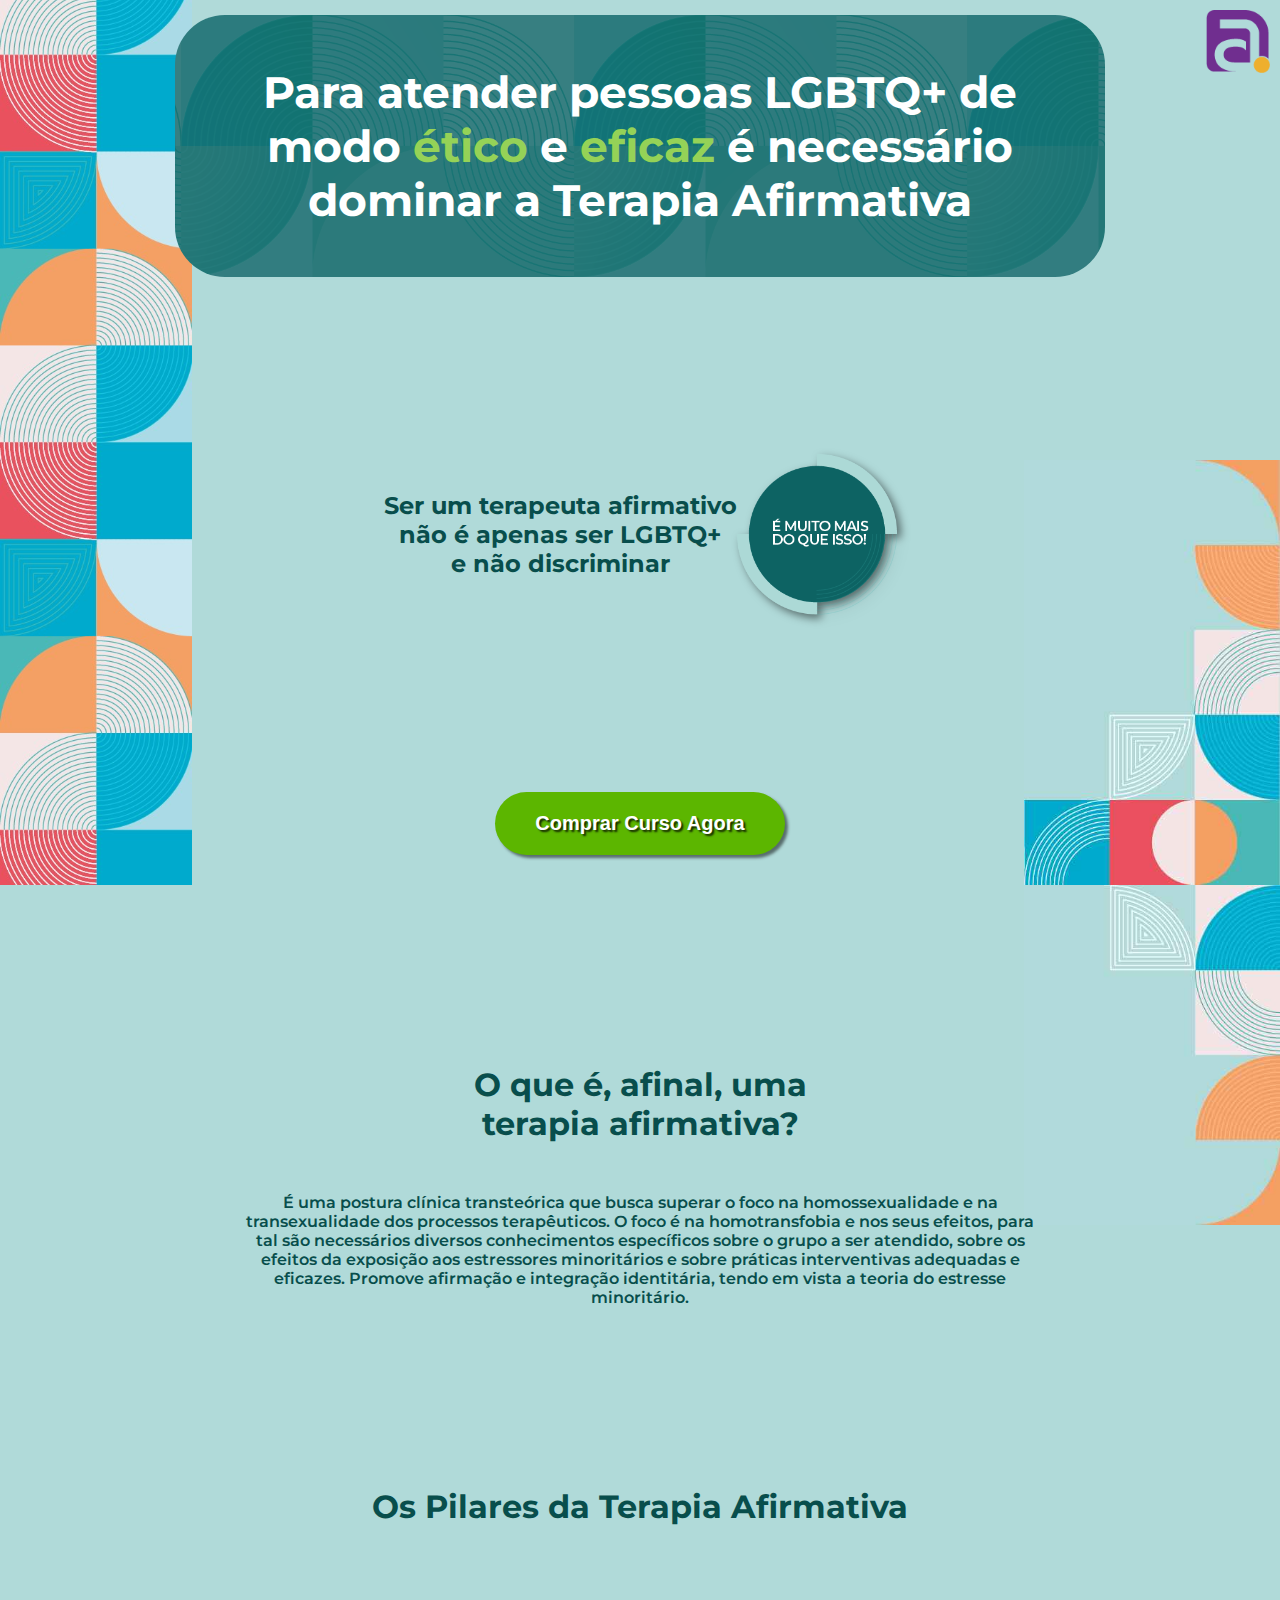
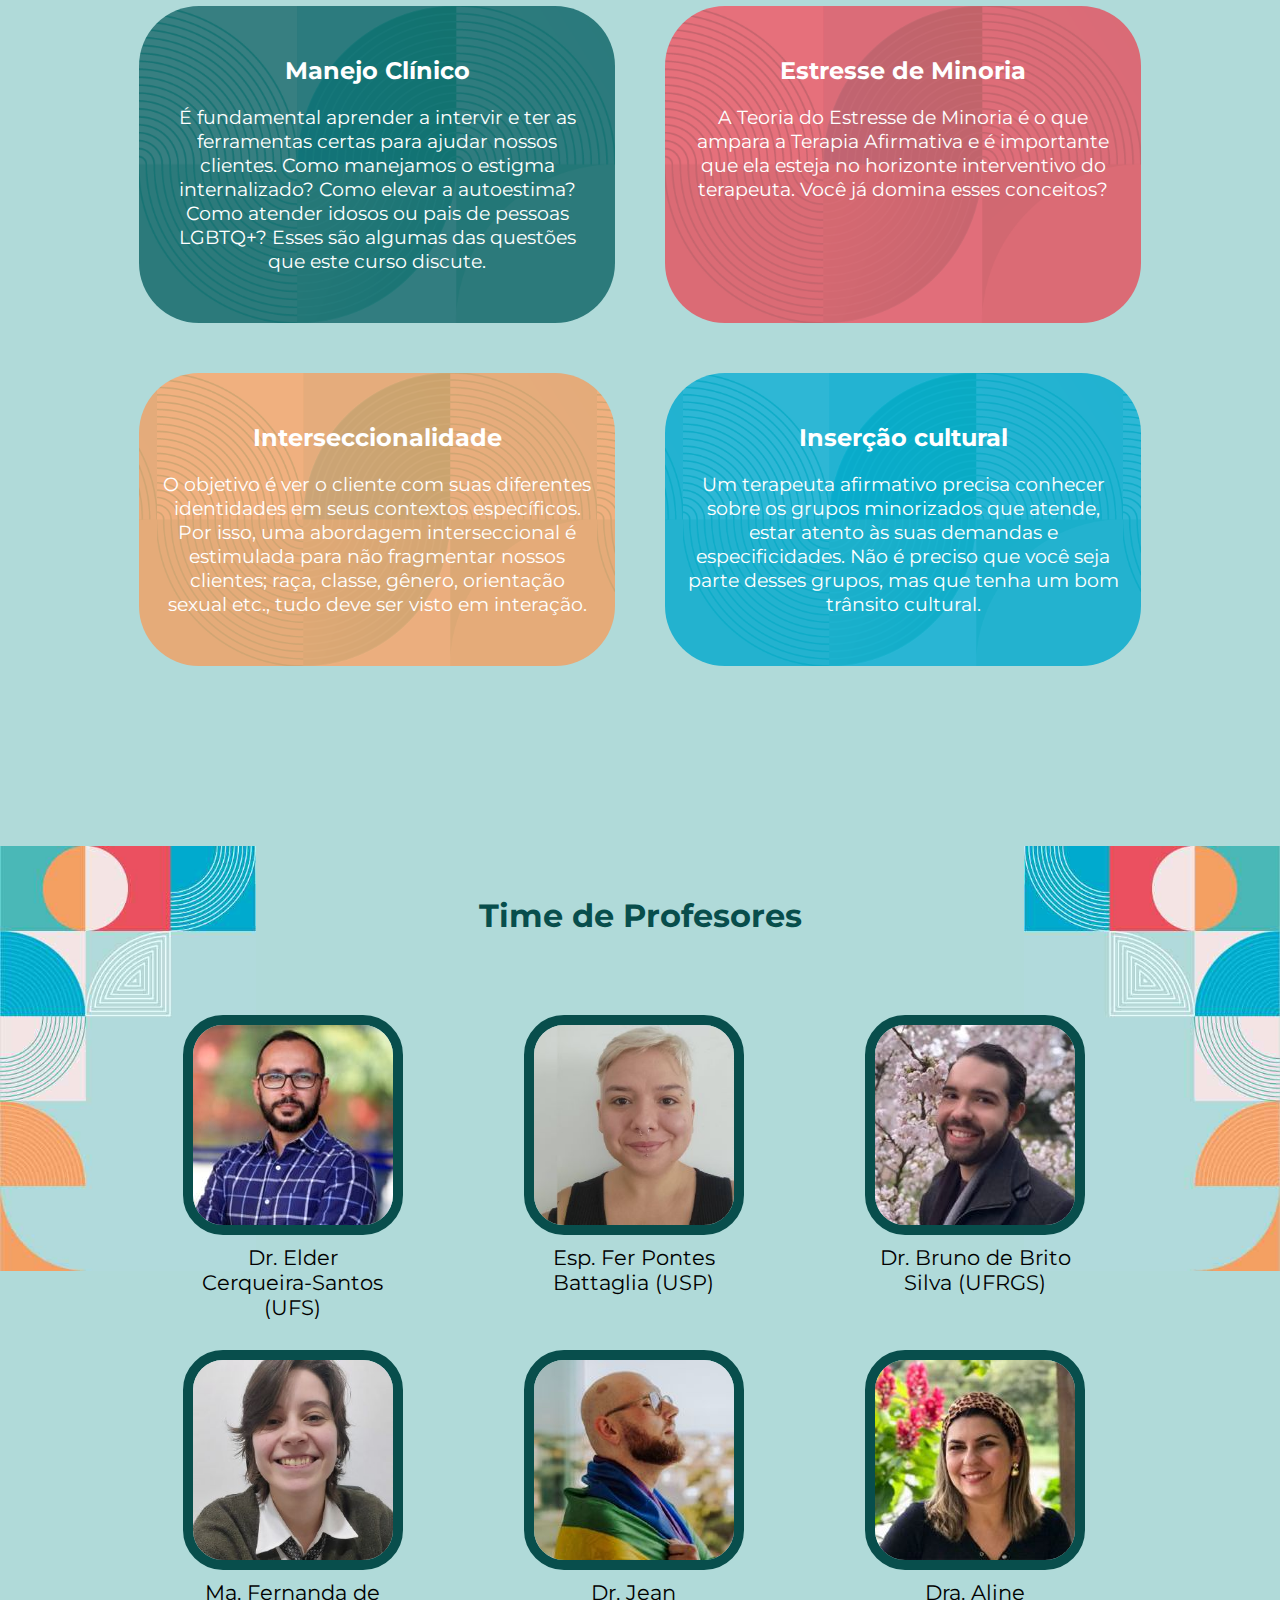
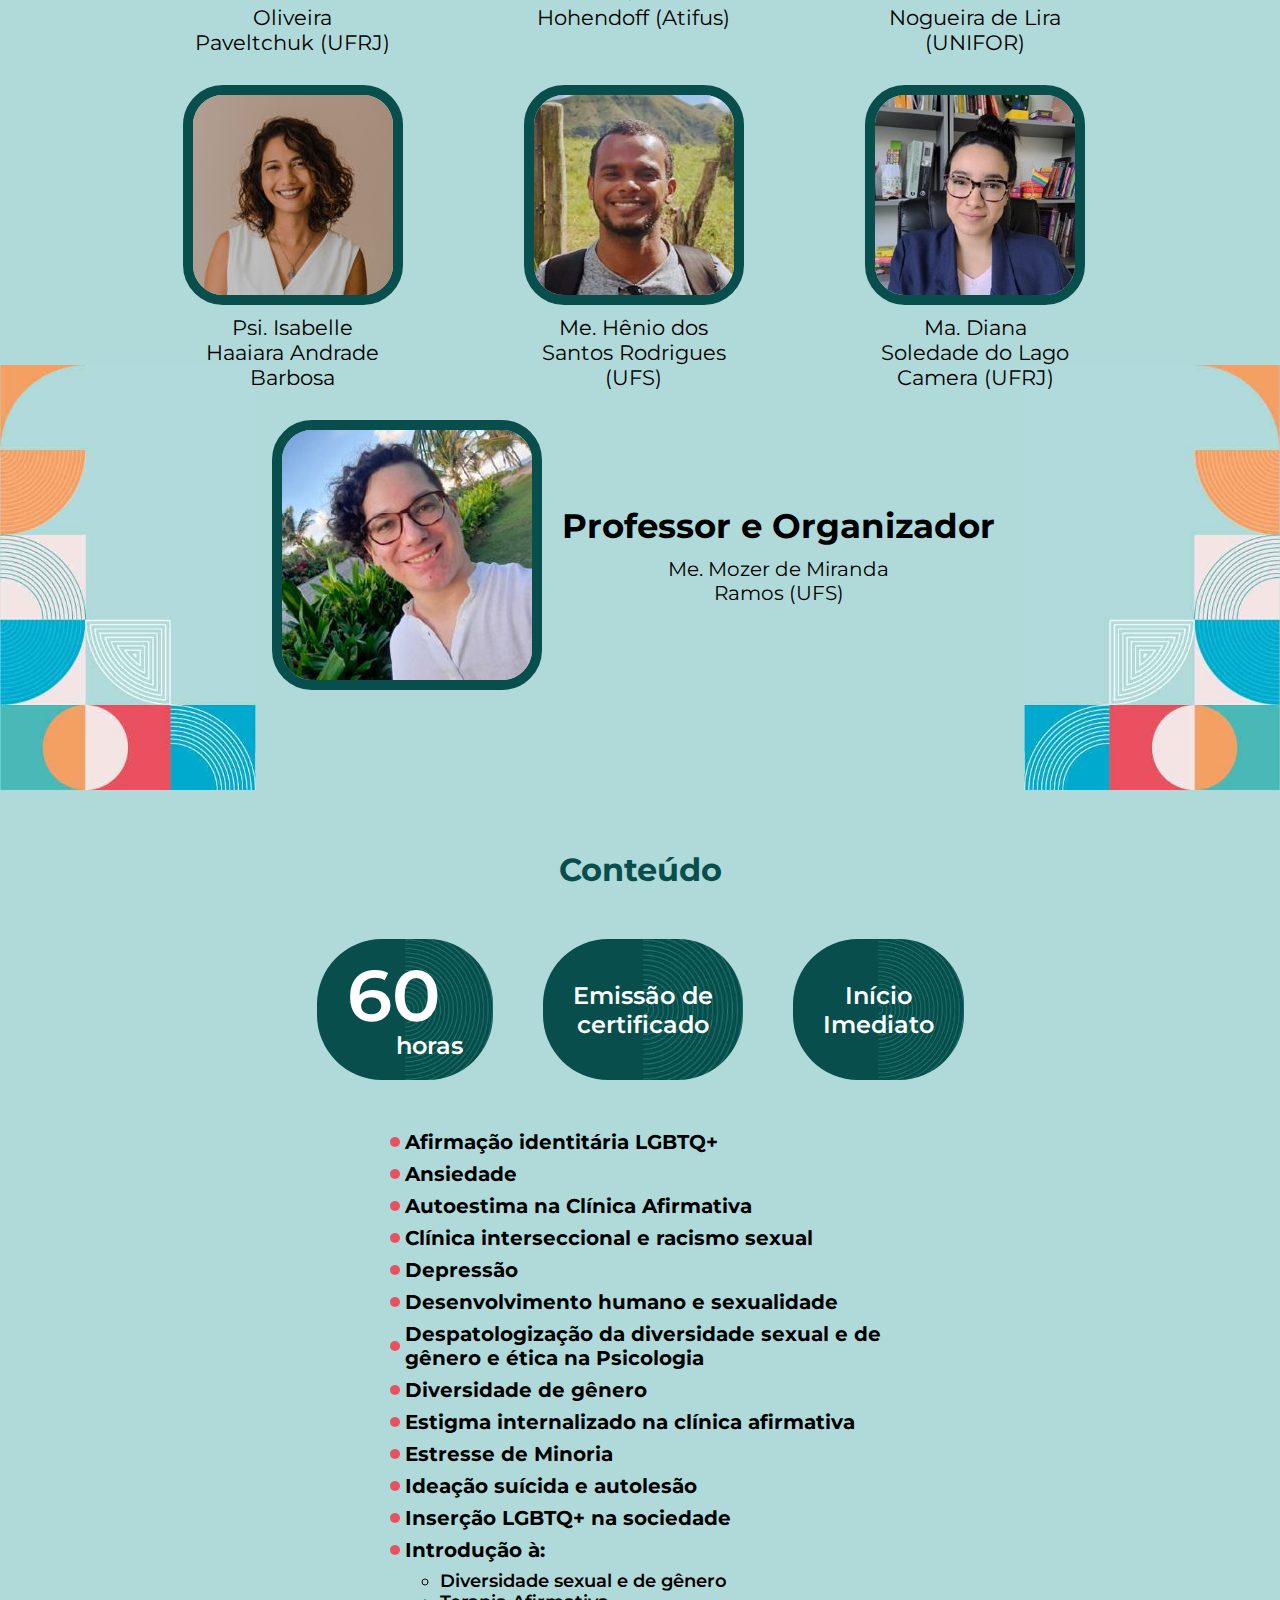
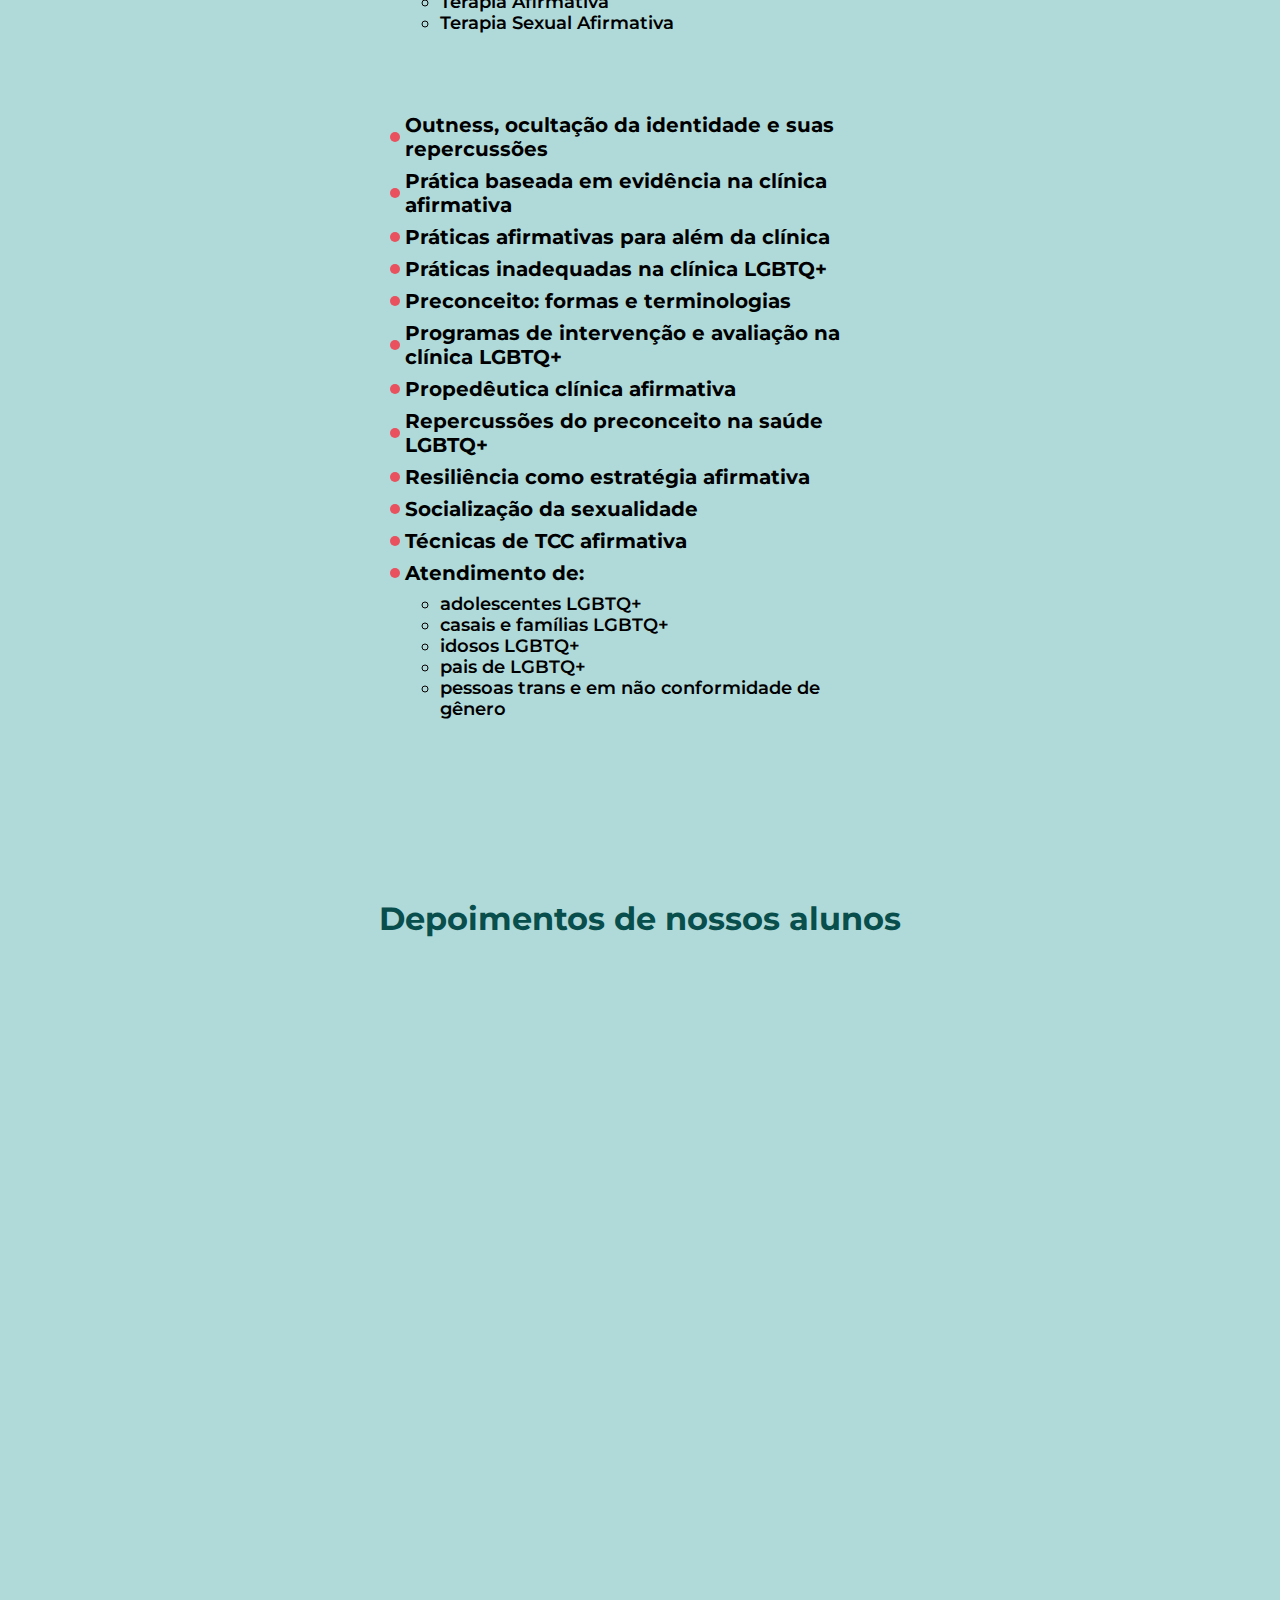
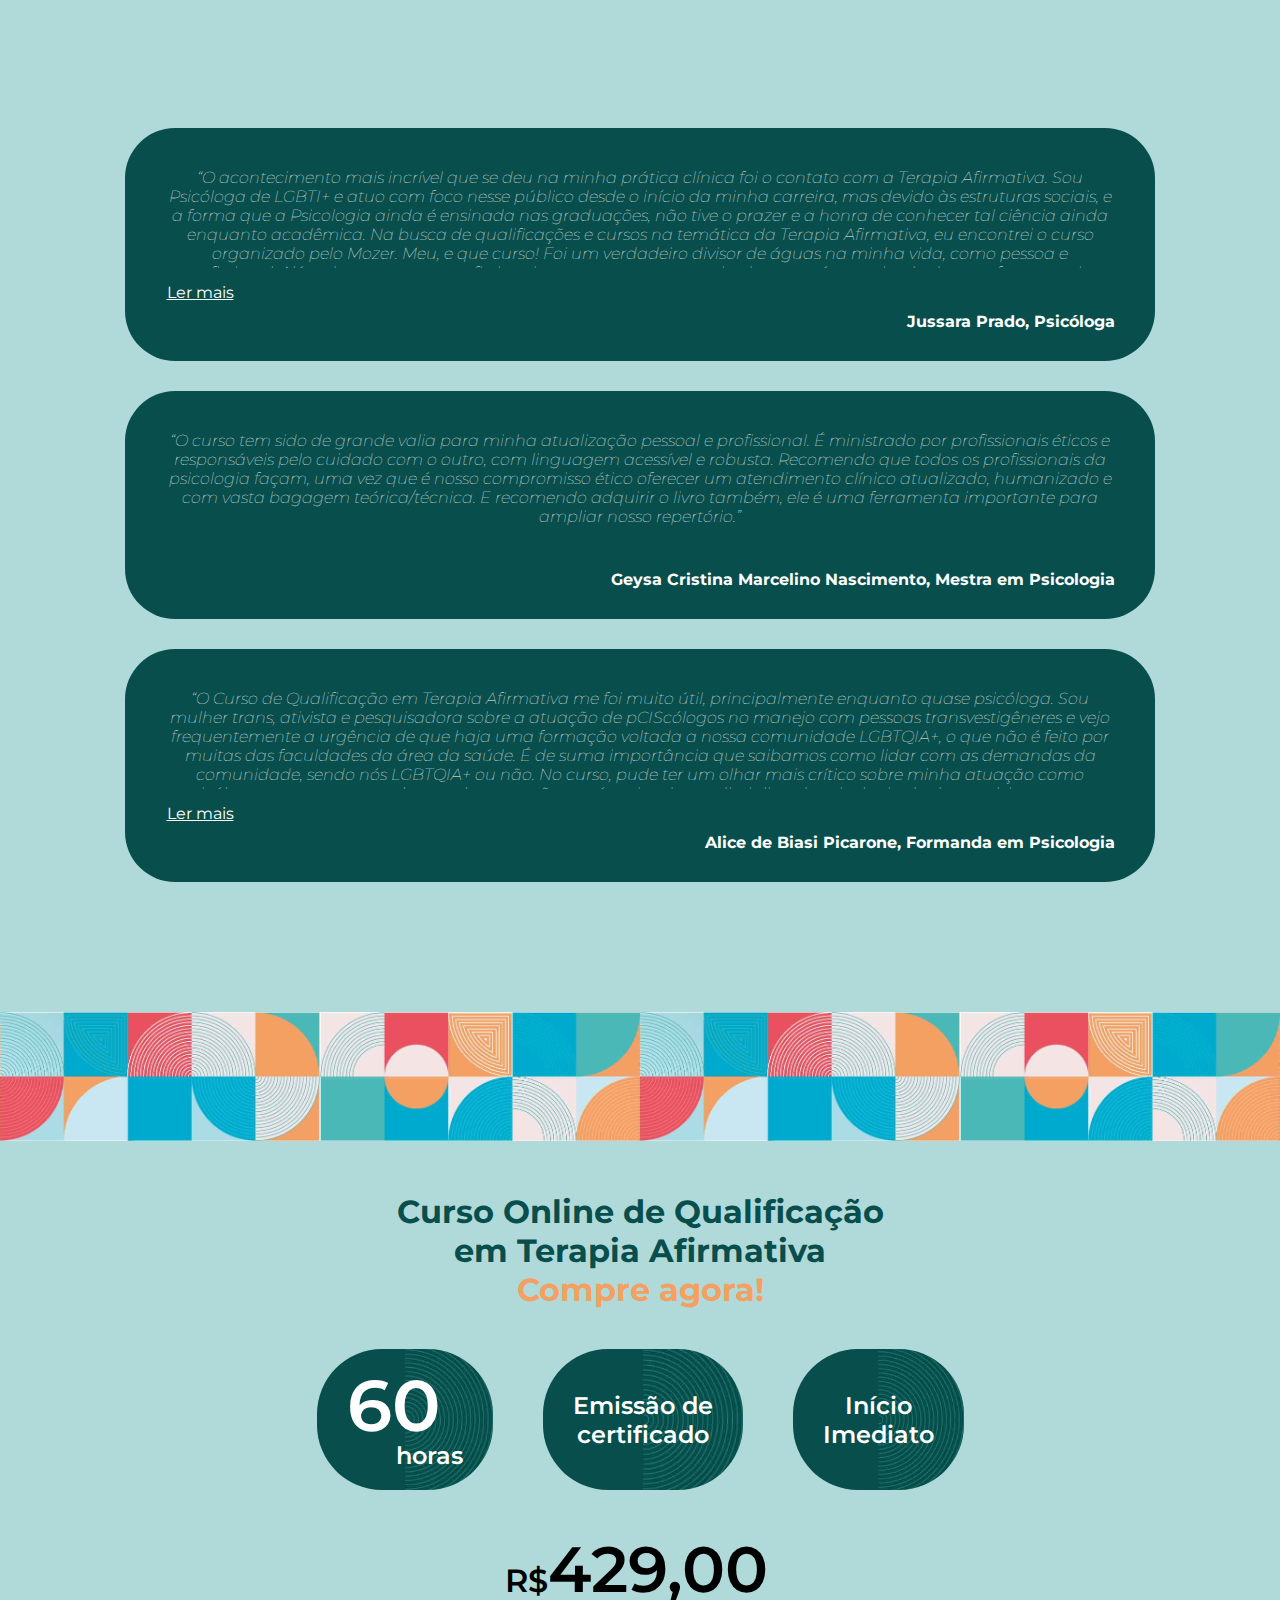
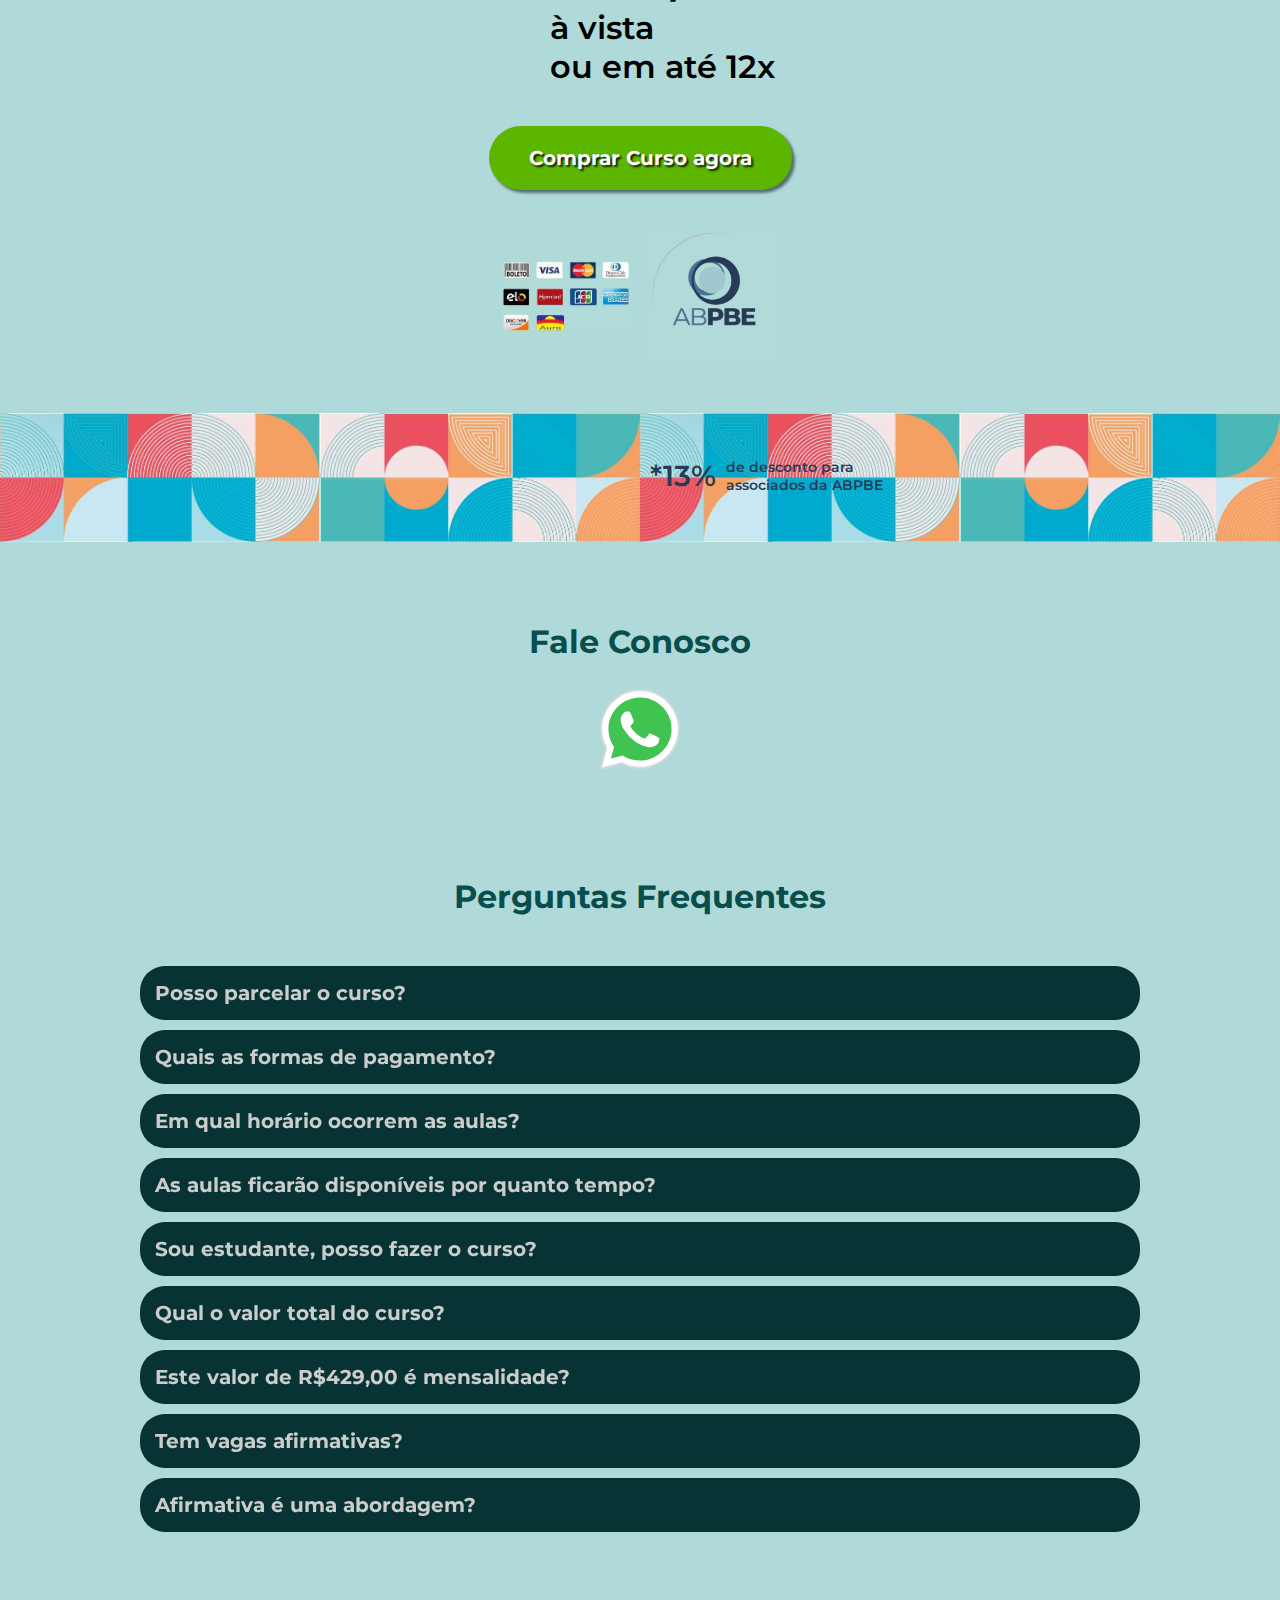
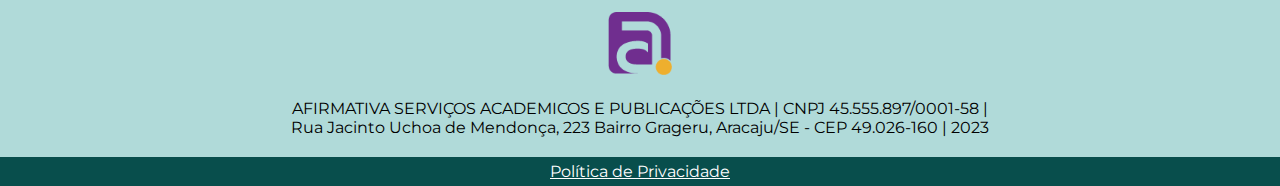
<file: index.html>
<!DOCTYPE html>
<html lang="en">
<head>
    <meta charset="UTF-8">
    <meta http-equiv="X-UA-Compatible" content="IE=edge">
    <meta name="viewport" content="width=device-width, initial-scale=1.0">
    <link rel="stylesheet" href="style.css">
    <link rel="shortcut icon" href="images/logo/logo-afirmativa-roxo.png" type="image/x-icon">
    <title>Terapia Afirmativa LGBTQ+</title>
    <meta name="description" content="Curso de Terapia Afirmativa LGBTQ+ com professores capacitados, 60 horas de conteúdo e certificado de conclusão.">

    <!-- Google tag (gtag.js) -->
    <script async src="https://www.googletagmanager.com/gtag/js?id=AW-11142041841"></script>
    <script>
    window.dataLayer = window.dataLayer || [];
    function gtag(){dataLayer.push(arguments);}
    gtag('js', new Date());

    gtag('config', 'AW-11142041841');
    </script>

    <!-- Event snippet for Checkout - IC conversion page -->
    <script>
    gtag('event', 'conversion', {'send_to': 'AW-11142041841/6_guCNrjqJcYEPGh-MAp'});
    </script>

    <!-- Hotjar Tracking Code for Afirmativa -->
    <script>
        (function(h,o,t,j,a,r){
            h.hj=h.hj||function(){(h.hj.q=h.hj.q||[]).push(arguments)};
            h._hjSettings={hjid:3444292,hjsv:6};
            a=o.getElementsByTagName('head')[0];
            r=o.createElement('script');r.async=1;
            r.src=t+h._hjSettings.hjid+j+h._hjSettings.hjsv;
            a.appendChild(r);
        })(window,document,'https://static.hotjar.com/c/hotjar-','.js?sv=');
    </script>

    <!-- Meta Pixel Code -->
    <script>
        !function(f,b,e,v,n,t,s)
        {if(f.fbq)return;n=f.fbq=function(){n.callMethod?
        n.callMethod.apply(n,arguments):n.queue.push(arguments)};
        if(!f._fbq)f._fbq=n;n.push=n;n.loaded=!0;n.version='2.0';
        n.queue=[];t=b.createElement(e);t.async=!0;
        t.src=v;s=b.getElementsByTagName(e)[0];
        s.parentNode.insertBefore(t,s)}(window, document,'script',
        'https://connect.facebook.net/en_US/fbevents.js');
        fbq('init', '6486944781367096');
        fbq('track', 'PageView');
    </script>
    <noscript><img height="1" width="1" style="display:none" src="https://www.facebook.com/tr?id=6486944781367096&ev=PageView&noscript=1"/></noscript>
    <!-- End Meta Pixel Code -->

</head>
<body>
    <!-- CAPA -->
    <section id="section-01">
        <img src="images/logo/logo-afirmativa-amarelo.png" alt="logo da afirmativa" id="section-01__logo-afirmativa">
        <h1 id="section-01__header">
            Para atender pessoas LGBTQ+ de modo <span class="highlight-01">ético</span> e <span class="highlight-01">eficaz</span> é necessário dominar a Terapia Afirmativa
        </h1>
        <div id="section-01__div-subtitulo">
            <p>Ser um terapeuta afirmativo <br> não é apenas ser LGBTQ+ <br> e não discriminar</p>
            <img src="images/eh-muito-mais-que-isso.png" alt="é muito mais que isso">
        </div>
        <button class="button-01 clickable shaded-text" onclick="onClickComprarCurso()">Comprar Curso Agora</button>
        
    </section>

    <!-- O QUE É TERAPIA -->
    <section id="section-02">
        <h2>O que é, afinal, uma <br> terapia afirmativa?</h2>
        <p>
            É uma postura clínica transteórica que busca superar o foco na homossexualidade e na transexualidade dos processos terapêuticos. O foco é na homotransfobia e nos seus efeitos, para tal são necessários diversos conhecimentos específicos sobre o grupo a ser atendido, sobre os efeitos da exposição aos estressores minoritários e sobre práticas interventivas adequadas e eficazes. Promove afirmação e integração identitária, tendo em vista a teoria do estresse minoritário.
        </p>
    </section>

    <!-- PILARES -->
    <section id="section-03">
        <h2>Os Pilares da Terapia Afirmativa</h2>
        <div id="section-03__grid">
            <div>
                <h3>Manejo Clínico</h3>
                <p>
                    É fundamental aprender a intervir e ter as ferramentas certas para ajudar nossos clientes. Como manejamos o estigma internalizado? Como elevar a autoestima? Como atender idosos ou pais de pessoas LGBTQ+? Esses são algumas das questões que este curso discute.
                </p>
            </div>
            <div>
                <h3>Estresse de Minoria</h3>
                <p>
                    A Teoria do Estresse de Minoria é o que ampara a Terapia Afirmativa e é importante que ela esteja no horizonte interventivo do terapeuta. Você já domina esses conceitos?
                </p>
            </div>
            <div>
                <h3>Interseccionalidade</h3>
                <p>
                    O objetivo é ver o cliente com suas diferentes identidades em seus contextos específicos. Por isso, uma abordagem interseccional é estimulada para não fragmentar nossos clientes; raça, classe, gênero, orientação sexual etc., tudo deve ser visto em interação.
                </p>
            </div>
            <div>
                <h3>Inserção cultural</h3>
                <p>
                    Um terapeuta afirmativo precisa conhecer sobre os grupos minorizados que atende, estar atento às suas demandas e especificidades. Não é preciso que você seja parte desses grupos, mas que tenha um bom trânsito cultural.
                </p>
            </div>
        </div>
    </section>

    <!-- TIME DE PROFESSORES -->
    <section id="section-04">
        <h2>Time de Profesores</h2>
        <div id="section-04__grid">
            <div class="section-04__grid-item">
                <img src="images/professores/ElderCerqueira-comp.jpg" alt="Dr. Elder Cerqueira-Santos (UFS)">
                <p>Dr. Elder Cerqueira-Santos (UFS)</p>
            </div>
            <div class="section-04__grid-item">
                <img src="images/professores/FerPontes-comp.jpg" alt="Esp. Fer Pontes Battaglia (USP)">
                <p>Esp. Fer Pontes Battaglia (USP)</p>
            </div>
            <div class="section-04__grid-item">
                <img src="images/professores/BrunoDeBrito-comp.jpg" alt="Dr. Bruno de Brito Silva (UFRGS)">
                <p>Dr. Bruno de Brito Silva (UFRGS)</p>
            </div>
            <div class="section-04__grid-item">
                <img src="images/professores/FernandaDeOliveira-comp.jpg" alt="Ma. Fernanda de Oliveira Paveltchuk (UFRJ)">
                <p>Ma. Fernanda de Oliveira Paveltchuk (UFRJ)</p>
            </div>
            <div class="section-04__grid-item">
                <img src="images/professores/JeanHohendoff-comp.jpg" alt="Dr. Jean Hohendoff (Atifus)">
                <p>Dr. Jean Hohendoff (Atifus)</p>
            </div>
            <div class="section-04__grid-item">
                <img src="images/professores/AlineNogueira-comp.jpg" alt="Dra. Aline Nogueira de Lira (UNIFOR)">
                <p>Dra. Aline Nogueira de Lira (UNIFOR)</p>
            </div>
            <div class="section-04__grid-item">
                <img src="images/professores/IsabelleHaaiara-comp.jpg" alt="Psi. Isabelle Haaiara
                Andrade Barbosa">
                <p>Psi. Isabelle Haaiara
                    Andrade Barbosa</p>
            </div>
            <div class="section-04__grid-item">
                <img src="images/professores/HenioDosSantos-comp.jpg" alt="Me. Hênio dos Santos Rodrigues (UFS)">
                <p>Me. Hênio dos Santos Rodrigues (UFS)</p>
            </div>
            <div class="section-04__grid-item">
                <img src="images/professores/DianaSoledade-comp.jpg" alt="Ma. Diana Soledade do Lago Camera (UFRJ)">
                <p>Ma. Diana Soledade do Lago Camera (UFRJ)</p>
            </div>
            <div id="section-04__grid-item-mozer">
                <img src="images/professores/MozerDeMiranda-comp.jpg" alt="Me. Mozer de Miranda Ramos (UFS)" class="clickable" onclick="redirectMozer()">
                <div>
                    <p>Professor e Organizador</p>
                    <p>Me. Mozer de Miranda <br> Ramos (UFS)</p>
                </div>
            </div>
        </div>
    </section>

    <!-- CONTEUDO -->
    <section id="section-05">
        <h2>Conteúdo</h2>
        <div class="div_cards_conteudo2">
            <div>
                <p class="highlight-04">60</p>
                <p>&nbsp&nbsp&nbsp&nbsp&nbsp&nbsp horas</p>
            </div>
            <div>
                <p>Emissão de <br> certificado</p>
            </div>
            <div>
                <p>Início <br> Imediato</p>
            </div>
        </div>
        <div id="section-05__div_list">
            <ul>
                <li><div class="disc-list"></div>Afirmação identitária LGBTQ+</li>
                <li><div class="disc-list"></div>Ansiedade</li>
                <li><div class="disc-list"></div>Autoestima na Clínica Afirmativa</li>
                <li><div class="disc-list"></div>Clínica interseccional e racismo sexual</li>
                <li><div class="disc-list"></div>Depressão</li>
                <li><div class="disc-list"></div>Desenvolvimento humano e sexualidade</li>
                <li><div class="disc-list"></div>Despatologização da diversidade sexual e de gênero e ética na Psicologia</li>
                <li><div class="disc-list"></div>Diversidade de gênero</li>
                <li><div class="disc-list"></div>Estigma internalizado na clínica afirmativa</li>
                <li><div class="disc-list"></div>Estresse de Minoria</li>
                <li><div class="disc-list"></div>Ideação suícida e autolesão</li>
                <li><div class="disc-list"></div>Inserção LGBTQ+ na sociedade</li>
                <li><div class="disc-list"></div><p>Introdução à:</p></li>
                <ul>
                    <li>Diversidade sexual e de gênero</li>
                    <li>Terapia Afirmativa</li>
                    <li>Terapia Sexual Afirmativa</li>
                </ul>
            </ul>
            <ul>
                <li><div class="disc-list"></div>Outness, ocultação da identidade e suas repercussões</li>
                <li><div class="disc-list"></div>Prática baseada em evidência na clínica afirmativa</li>
                <li><div class="disc-list"></div>Práticas afirmativas para além da clínica</li>
                <li><div class="disc-list"></div>Práticas inadequadas na clínica LGBTQ+</li>
                <li><div class="disc-list"></div>Preconceito: formas e terminologias</li>
                <li><div class="disc-list"></div>Programas de intervenção e avaliação na clínica LGBTQ+</li>
                <li><div class="disc-list"></div>Propedêutica clínica afirmativa</li>
                <li><div class="disc-list"></div>Repercussões do preconceito na saúde LGBTQ+</li>
                <li><div class="disc-list"></div>Resiliência como estratégia afirmativa</li>
                <li><div class="disc-list"></div>Socialização da sexualidade</li>
                <li><div class="disc-list"></div>Técnicas de TCC afirmativa</li>
                <li><div class="disc-list"></div><p>Atendimento de:</p></li>
                <ul>
                    <li>adolescentes LGBTQ+</li>
                    <li>casais e famílias LGBTQ+</li>
                    <li>idosos LGBTQ+</li>
                    <li>pais de LGBTQ+</li>
                    <li>pessoas trans e em não conformidade de gênero</li>
                </ul>
            </ul>
        </div>
    </section>

    <!-- DEPOIMENTO -->
    <section id="section-06">
        <h2>Depoimentos de nossos alunos</h2>
        <div id="section-06__grid-iframes">
            <iframe src="https://www.youtube.com/embed/RSrTi232EjM" title="YouTube video player" frameborder="0" allow="accelerometer; autoplay; clipboard-write; encrypted-media; gyroscope; picture-in-picture; web-share" allowfullscreen></iframe>
            <iframe src="https://youtube.com/embed/p2BUO2pIFTs" title="YouTube video player" frameborder="0" allow="accelerometer; autoplay; clipboard-write; encrypted-media; gyroscope; picture-in-picture; web-share" allowfullscreen></iframe>
            <iframe src="https://www.youtube.com/embed/n2fzh9N7JpY" title="YouTube video player" frameborder="0" allow="accelerometer; autoplay; clipboard-write; encrypted-media; gyroscope; picture-in-picture; web-share" allowfullscreen></iframe>
            <iframe src="https://www.youtube.com/embed/XsYBdkm_TgM" title="YouTube video player" frameborder="0" allow="accelerometer; autoplay; clipboard-write; encrypted-media; gyroscope; picture-in-picture; web-share" allowfullscreen></iframe>
        </div>
        <div id="secton-06__container-depoimentos">
            <div class="div-depoimento" id="d01" onclick="toggleElement('d01')">
                <p class="italic p-depoimento">
                    “O acontecimento mais incrível que se deu na minha prática clínica foi o contato com a Terapia Afirmativa. Sou Psicóloga de LGBTI+ e atuo com foco nesse público desde o início da minha carreira, mas devido às estruturas sociais, e a forma que a Psicologia ainda é ensinada nas graduações, não tive o prazer e a honra de conhecer tal ciência ainda enquanto acadêmica. Na busca de qualificações e cursos na temática da Terapia Afirmativa, eu encontrei o curso organizado pelo Mozer. Meu, e que curso! Foi um verdadeiro divisor de águas na minha vida, como pessoa e profissional. Além de contar com profissionais extremamente capacitados para, é organizado de uma forma muito didática e coerente. O livro, também organizado pelo Mozer "Manual de Terapia Afirmativa", passou a ser meu mais novo livro favorito da vida enquanto Psi. Sinto que sou uma nova Psicóloga após o contato com tais conteúdos e profissionais, e recomendo demais para toda/o/e Psi que deseja se aperfeiçoar, independente da área, abordagem ou público. Afinal, a Terapia Afirmativa é uma postura transteórica, e pode/deve ser utilizada em todas as áreas de atuação de Psis, com qualquer abordagem escolhida, independente se o cliente/paciente/usuário seja LGBTI+, pertencente a outras minorias ou não. É um saber extremamente rico, humano, ético e válido. E deve ser compartilhado e semeado cada vez mais entre nós, não só na prática mas também na graduação.”
                </p>
                <div>
                    <p class="div-depoimento__ler-mais">Ler mais</p>
                    <p>Jussara Prado, Psicóloga</p>
                </div>
            </div>

            <div class="div-depoimento" id="d02" onclick="toggleElement('d02')">
                <p class="italic p-depoimento" id="depoimento-peq-1">
                    “O curso tem sido de grande valia para minha atualização pessoal e profissional. É ministrado por profissionais éticos e responsáveis pelo cuidado com o outro, com linguagem acessível e robusta. Recomendo que todos os profissionais da psicologia façam, uma vez que é nosso compromisso ético oferecer um atendimento clínico atualizado, humanizado e com vasta bagagem teórica/técnica. E recomendo adquirir o livro também, ele é uma ferramenta importante para ampliar nosso repertório.”
                </p>
                <div>
                    <p class="div-depoimento__ler-mais" id="dplm-1">Ler mais</p>
                    <p>Geysa Cristina Marcelino Nascimento, Mestra em Psicologia</p>
                </div>
            </div>

            <div class="div-depoimento" id="d03" onclick="toggleElement('d03')">
                <p class="italic p-depoimento">
                    “O Curso de Qualificação em Terapia Afirmativa me foi muito útil, principalmente enquanto quase psicóloga. Sou mulher trans, ativista e pesquisadora sobre a atuação de pCIScólogos no manejo com pessoas transvestigêneres e vejo frequentemente a urgência de que haja uma formação voltada a nossa comunidade LGBTQIA+, o que não é feito por muitas das faculdades da área da saúde. É de suma importância que saibamos como lidar com as demandas da comunidade, sendo nós LGBTQIA+ ou não. No curso, pude ter um olhar mais crítico sobre minha atuação como psicóloga, como por exemplo perceber que não nos é ensinado, na disciplina de psicologia do desenvolvimento, um recorte da população trans, ou seja, a psicologia volta-se sempre a um CIStema. Enfim, com o curso de terapia afirmativa me sinto mais habilitada para acolher as demandas da nossa comunidade na clínica e saio com um olhar ainda mais crítico para as práticas psicológicas. Recomendo vivamente a todes que pretendem não só clinicar, mas também os que lidarão com sujeitos dotados de subjetividades e vivências distintas.”
                </p>
                <div>
                    <p class="div-depoimento__ler-mais">Ler mais</p>
                    <p>Alice de Biasi Picarone, Formanda em Psicologia</p>
                </div>
            </div>
            
        </div>
        <div>
        </div>
    </section>

    <!-- COMPRA -->
    <section id="section-comprar">
        <h2>Curso Online de Qualificação <br> em Terapia Afirmativa <br> <span class="highlight-02">Compre agora!</span></h2>
        <div class="div_cards_conteudo2">
            <div>
                <p class="highlight-04">60</p>
                <p>&nbsp&nbsp&nbsp&nbsp&nbsp&nbsp horas</p>
            </div>
            <div>
                <p>Emissão de <br> certificado</p>
            </div>
            <div>
                <p>Início <br> Imediato</p>
            </div>
        </div>
        <div id="section-comprar__div-preco">
            <p>R$<span class="highlight-03">429,00</span></p>
            <p>&nbsp&nbsp&nbsp&nbsp à vista <br> &nbsp&nbsp&nbsp&nbsp ou em até 12x</p>
        </div>
        <a class="button-01 clickable shaded-text" onclick="return gtag_report_conversion('https://pay.kiwify.com.br/0lHZ5zo');" class="" href="https://pay.kiwify.com.br/0lHZ5zo">Comprar Curso agora</a>
        <div id="section-comprar_div-images">
            <img src="images/cartoes-jpg.jpg" alt="boleto, visa, mastercard, diners, elo, hipercard, jbc, american express, discover e aura aceitos">
            <div id="section-comprar__div-abpe">
                <img src="images/abpbe-jpg.jpg" alt="13% de deconto para associados da ABPBE">
                <div>
                    <p class="highlight-03">*13%</p>
                    <p>de desconto para <br> associados da ABPBE</p>
                </div>
            </div>
        </div>
    </section>

    <!-- FALE CONOSCO / PERGUNTAS FREQUENTES -->
    <section id="section-08">
        <div id="section-08__div-fale-conosco">
            <h2>Fale Conosco</h2>
            <img src="images/whatsapp-logo-svg.svg" alt="fale conosco pelo whatsapp" id="icone-wpp" class="clickable" onclick="redirecionarWpp()">
        </div>
        <div id="section-08__div-perguntas-frequentes">
            <h2>Perguntas Frequentes</h2>
            <div class="pergunta-frequente" id="q00" onclick="toggleElement('q00')">
                <h3>Posso parcelar o curso?</h3>
                <p>Sim! O curso pode ser parcelado em até 12x. Se tiver alguma dificuldade, fale conosco!</p>
            </div>
            <div class="pergunta-frequente" id="q01" onclick="toggleElement('q01')">
                <h3>Quais as formas de pagamento?</h3>
                <p>Você pode pagar via PIX, boleto ou cartão de crédito.</p>
            </div>
            <div class="pergunta-frequente" id="q02" onclick="toggleElement('q02')">
                <h3>Em qual horário ocorrem as aulas?</h3>
                <p>As aulas são assíncronas. Ou seja, elas ficarão gravadas e disponíveis na plataforma para que você possa assistir de acordo com sua disponibilidade.</p>
            </div>
            <div class="pergunta-frequente" id="q03" onclick="toggleElement('q03')">
                <h3>As aulas ficarão disponíveis por quanto tempo?</h3>
                <p>O curso ficará disponível por 1 ano!</p>
            </div>
            <div class="pergunta-frequente" id="q04" onclick="toggleElement('q04')">
                <h3>Sou estudante, posso fazer o curso?</h3>
                <p>Com certeza! Nunca é cedo para se aproximar. O curso é indicado para estudantes e profissionais de Psicologia</p>
            </div>
            <div class="pergunta-frequente" id="q05" onclick="toggleElement('q05')">
                <h3>Qual o valor total do curso?</h3>
                <p>À vista, o curso custa apenas R$ 429,00.</p>
            </div>
            <div class="pergunta-frequente" id="q06" onclick="toggleElement('q06')">
                <h3>Este valor de R$429,00 é mensalidade?</h3>
                <p>Não, por este valor você já recebe acesso ao curso por 1 ano.</p>
            </div>
            <div class="pergunta-frequente" id="q07" onclick="toggleElement('q07')">
                <h3>Tem vagas afirmativas?</h3>
                <p>Sim, é um compromisso nosso. Repetidamente iremos disponibilizar seleções para estudantes de baixa renda, LGBTQ+, negras e indígenas e de microcidades. Indicamos que nos acompanhe no Instagram para ter acesso a essas informações <a href="https://instagram.com/_afirmativa?igshid=YmMyMTA2M2Y=" target="_blank" rel="nofollow">(@_afirmativa)</a>.</p>
            </div>
            <div class="pergunta-frequente" id="q08" onclick="toggleElement('q08')">
                <h3>Afirmativa é uma abordagem?</h3>
                <p>Não. É uma postura clínica transteórica que busca superar o foco na homossexualidade e na transexualidade dos processos terapêuticos.</p>
            </div>
        </div>
    </section>

    <!-- RODAPE -->
    <section id="section-09">
        <a href="https://instagram.com/_afirmativa?igshid=YmMyMTA2M2Y=" target="_blank" rel="nofollow" class="clickable"><img src="images/logo/logo-afirmativa-amarelo.png" alt="logo da afirmativa"></a> 
        <p>
            AFIRMATIVA SERVIÇOS ACADEMICOS E PUBLICAÇÕES LTDA | CNPJ 45.555.897/0001-58 | <br> Rua Jacinto Uchoa de Mendonça, 223 Bairro Grageru, Aracaju/SE - CEP 49.026-160 | 2023
        </p>
        <a href="politicaPrivacidade.html" target="_blank">Política de Privacidade</a>
    </section>

    <script src="script.js"></script>
</body>
</html>
</file>
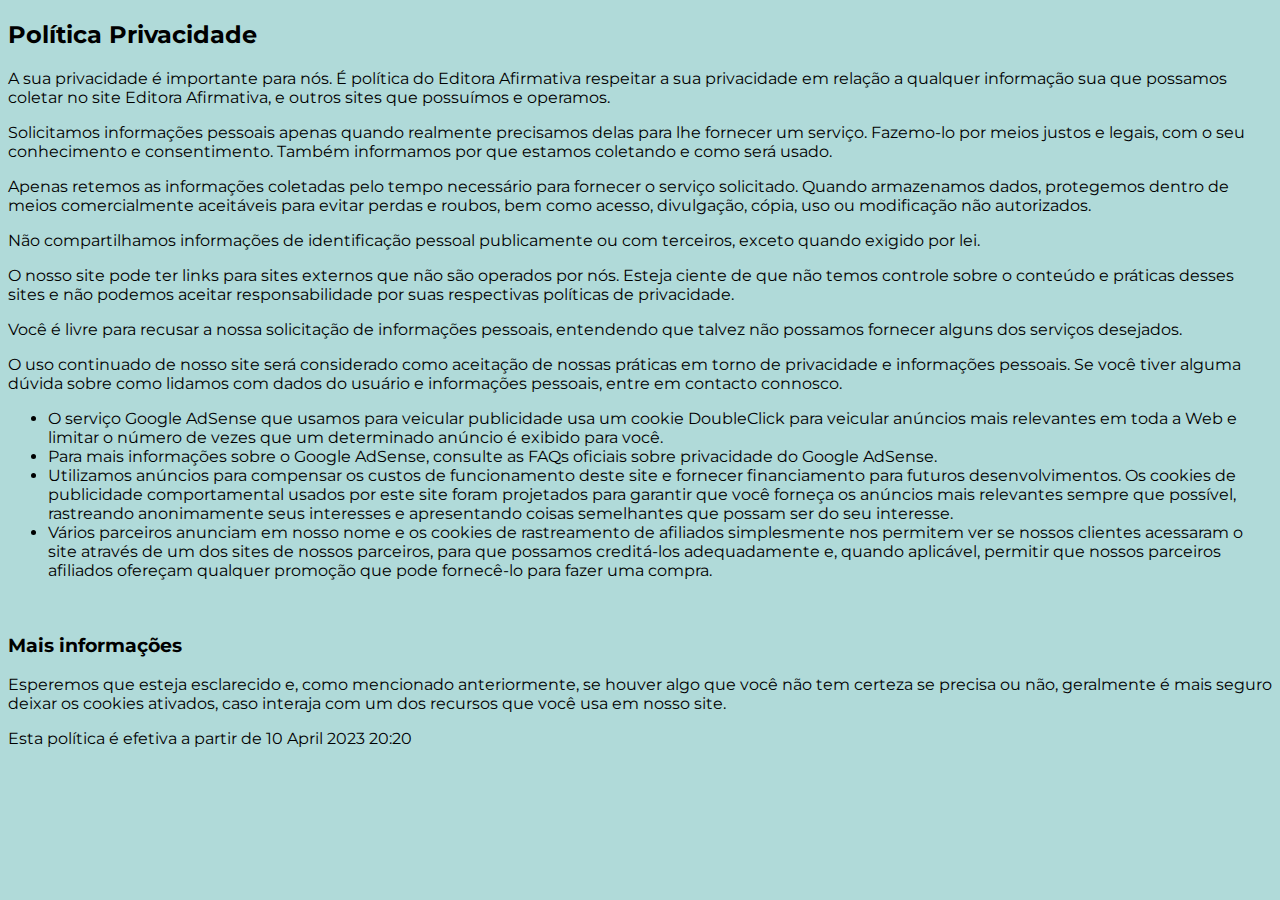
<file: politicaPrivacidade.html>
<!DOCTYPE html>
<html lang="en">
<head>
    <meta charset="UTF-8">
    <meta http-equiv="X-UA-Compatible" content="IE=edge">
    <meta name="viewport" content="width=device-width, initial-scale=1.0">
    <link rel="shortcut icon" href="images/logo/logo-afirmativa-roxo-peq.png" type="image/x-icon">
    <title>Política de Privacidade</title>
    <style>
        @import url('https://fonts.googleapis.com/css2?family=Montserrat:ital,wght@0,200;0,400;0,600;0,700;0,900;1,200;1,400;1,600;1,700;1,900&display=swap');

        body{
            background-color: #B0DAD9;
            color: black;
            font-family: 'Montserrat', sans-serif;
        }
    </style>
</head>
<body>
    <h2><span>Política Privacidade</span></h2><p><span>A sua privacidade é importante para nós. É política do Editora Afirmativa respeitar a sua privacidade em relação a qualquer informação sua que possamos coletar no site Editora Afirmativa, e outros sites que possuímos e operamos.</span></p><p><span>Solicitamos informações pessoais apenas quando realmente precisamos delas para lhe fornecer um serviço. Fazemo-lo por meios justos e legais, com o seu conhecimento e consentimento. Também informamos por que estamos coletando e como será usado.</span></p><p><span>Apenas retemos as informações coletadas pelo tempo necessário para fornecer o serviço solicitado. Quando armazenamos dados, protegemos dentro de meios comercialmente aceitáveis ​​para evitar perdas e roubos, bem como acesso, divulgação, cópia, uso ou modificação não autorizados.</span></p><p><span>Não compartilhamos informações de identificação pessoal publicamente ou com terceiros, exceto quando exigido por lei.</span></p><p><span>O nosso site pode ter links para sites externos que não são operados por nós. Esteja ciente de que não temos controle sobre o conteúdo e práticas desses sites e não podemos aceitar responsabilidade por suas respectivas&nbsp;</span>políticas de privacidade<span>.</span></p><p><span>Você é livre para recusar a nossa solicitação de informações pessoais, entendendo que talvez não possamos fornecer alguns dos serviços desejados.</span></p><p><span>O uso continuado de nosso site será considerado como aceitação de nossas práticas em torno de privacidade e informações pessoais. Se você tiver alguma dúvida sobre como lidamos com dados do usuário e informações pessoais, entre em contacto connosco.</span></p><p><span><ul><li><span>O serviço Google AdSense que usamos para veicular publicidade usa um cookie DoubleClick para veicular anúncios mais relevantes em toda a Web e limitar o número de vezes que um determinado anúncio é exibido para você.</span></li><li><span>Para mais informações sobre o Google AdSense, consulte as FAQs oficiais sobre privacidade do Google AdSense.</span></li><li><span>Utilizamos anúncios para compensar os custos de funcionamento deste site e fornecer financiamento para futuros desenvolvimentos. Os cookies de publicidade comportamental usados ​​por este site foram projetados para garantir que você forneça os anúncios mais relevantes sempre que possível, rastreando anonimamente seus interesses e apresentando coisas semelhantes que possam ser do seu interesse.</span></li><li><span>Vários parceiros anunciam em nosso nome e os cookies de rastreamento de afiliados simplesmente nos permitem ver se nossos clientes acessaram o site através de um dos sites de nossos parceiros, para que possamos creditá-los adequadamente e, quando aplicável, permitir que nossos parceiros afiliados ofereçam qualquer promoção que pode fornecê-lo para fazer uma compra.</span></li></ul><p><br></p></span></p>
	<h3><span>Mais informações</span></h3><p><span>Esperemos que esteja esclarecido e, como mencionado anteriormente, se houver algo que você não tem certeza se precisa ou não, geralmente é mais seguro deixar os cookies ativados, caso interaja com um dos recursos que você usa em nosso site.</span></p><p><span>Esta política é efetiva a partir de&nbsp;10 April 2023 20:20</span></p>
</body>
</html>
</file>
<file: style.css>
@charset "UTF-8";

@import url('https://fonts.googleapis.com/css2?family=Montserrat:ital,wght@0,200;0,400;0,600;0,700;0,900;1,200;1,400;1,600;1,700;1,900&display=swap');

:root{
    --var-background-color: #B0DAD9;
    --var-color-01: #0D6364;
    --var-color-02: #084E4C;
    --var-color-03: #95D257;
    --var-color-04: #01A9CD;
    --var-color-05: #F4A062;
    --var-color-06: #E8515D;
    --var-color-07: #FFFFFF;
    --var-color-08: #49BAB8;
    --var-color-09: #96DAD9;

    --var-max-width: 1400px;

    --sections-gap: 180px;

    --transition-time: 0.1s;

    --shadow-color-01: rgba(0,0,0,0.8);
    --shadow-color-02: rgba(0,0,0,0.5);
    
    font-family: "Montserrat", sans-serif;
}

*{
    margin: 0px;
    padding: 0px;
    text-decoration: none;
    border: none;
}

a{
    color: var(--var-color-04);
}

.highlight-01{
    color: var(--var-color-03)
}
.highlight-02{
    color: var(--var-color-05)
}
.highlight-03{
    font-size: 2.0em;
}
.highlight-04{
    font-size: 3.0em;
}

section{
    max-width: var(--var-max-width);
    margin: auto;
}
@media (max-width: 1000px) {
    section{
        padding: 0px 20px;
    }
}

.button-01{
    background-color: #5CB600;
    padding: 20px 40px;
    border-radius: 40px;
    box-shadow: 3px 3px 3px var(--shadow-color-02);
    color: white;
    font-weight: bold;
    font-size: 1.25em;
    text-align: center;
}

.clickable{
    cursor: pointer;
    transition: filter var(--transition-time), transform var(--transition-time);
}
.clickable:hover{
    filter: brightness(120%);
    transform: scale(1.05);
}

.shaded-text{
    text-shadow: 2px 2px 2px var(--shadow-color-01);
}

.italic{
    font-style: italic;
    font-weight: 100;
}

body{
    background-color: var(--var-background-color);
    overflow-x: hidden;
}

h2{
    color: var(--var-color-02);
    font-size: 2.0em;
    text-align: center;
}

h3{
    font-weight: bold;
    font-size: 1.5em;
}


/* 
########## ESTILOS DA SECTION 01 ############################################################
*/

#section-01{
    position: relative;
    left: 0px;
    right: 0px;
    background-image: url(images/bloco-vertical-cortado-comp.jpg), url(images/bloco-canto-bd.jpg);
    background-position: center left, bottom right;
    background-size: 15%, 20%;
    background-repeat: repeat-y, no-repeat;
    display: flex;
    flex-direction: column;
    justify-content: space-between;
    align-items: center;
    padding-top: 15px;
    padding-bottom: 30px;
    height: calc(100vh - 60px);
    min-height: calc(100vh - 60px);
    max-height: calc(100vh - 60px);
}

#section-01__logo-afirmativa{
    width: 64px;
    position: absolute;
    top: 10px;
    right: 10px;
    z-index: 1;
}

#section-01__header{
    background: var(--var-color-01) url(images/texturas/textura-fundo-01-seamless.png) repeat center;
    background-size: contain;
    max-width: 830px;
    border-radius: 50px;
    padding: 50px;
    color: white;
    font-size: 2.75em;
    font-weight: bold;
    text-align: center;
}

#section-01__div-subtitulo{
    display: flex;
    justify-content: center;
    align-items: center;
    width: 100%;
    color: var(--var-color-02);
    font-size: 1.5em;
    font-weight: bold;
    text-align: center;
}
#section-01__div-subtitulo > img{
    width: 30%;
    max-width: 160px;
    -webkit-filter: drop-shadow(4px 4px 4px var(--shadow-color-02));
    filter: drop-shadow(4px 4px 4px var(--shadow-color-02));
}

@media (max-width: 1100px) {
    #section-01__logo-afirmativa{
        display: none;
    }

    #section-01{
        height: calc(100vh - 100px); /* o valor dessa subracao muda para incluir a altura da barra de navegacao dos celulares */
        min-height: calc(100vh - 100px);
        max-height: calc(100vh - 100px);
    }
}

@media (max-width: 820px) {
    #section-01__div-subtitulo{
        flex-direction: column;
        gap: 20px;
        font-size: 1.2em;
    }
}

@media (max-width: 720px) {
    #section-01__header{
        padding: 30px;
        font-size: 1.5em;
    }
}


/* 
########## ESTILOS DA SECTION 02 (o que é terapia) ############################################################
*/

#section-02{
    padding-top: var(--sections-gap);
    background-image: url(images/bloco-canto-cd-cortado.jpg);
    background-position: top right;
    background-size: 20%;
    background-repeat: no-repeat;
    display: flex;
    flex-direction: column;
    align-items: center;
    gap: 50px;
}

#section-02 > p{
    max-width: 800px;
    color: var(--var-color-02);
    font-weight: 600;
    text-align: center;
}


/* 
########## ESTILOS DA SECTION 03 (pilares) ############################################################
*/

#section-03{
    padding-top: var(--sections-gap);
    display: flex;
    flex-direction: column;
    gap: 80px;
    padding-left: 20px;
    padding-right: 20px;
}

#section-03__grid{
    display: grid;
    grid-template-columns: minmax(200px, 0.4fr) minmax(200px, 0.4fr);
    justify-content: center;
    gap: 50px;
}

#section-03__grid > div{
    background: url(images/texturas/textura-fundo-01-seamless.png) repeat center;
    background-size: contain;
    display: flex;
    flex-direction: column;
    gap: 20px;
    padding: 50px 20px;
    border-radius: 60px;
    color: white;
    text-align: center;
}

#section-03__grid > div > p{
    font-size: 1.2em;
}

#section-03__grid > div:nth-child(1){background-color: var(--var-color-01);}
#section-03__grid > div:nth-child(2){background-color: var(--var-color-06);}
#section-03__grid > div:nth-child(3){background-color: var(--var-color-05);}
#section-03__grid > div:nth-child(4){background-color: var(--var-color-04);}

@media(max-width: 870px){
    #section-03__grid{
        grid-template-columns: 1fr;
        gap: 30px;
    }
}


/* 
########## ESTILOS DA SECTION 04 (professores) ############################################################
*/

#section-04{
    background-image: url(images/bloco-canto-ce.jpg), url(images/bloco-canto-be.jpg), url(images/bloco-canto-cd.jpg), url(images/bloco-canto-bd.jpg);
    background-repeat: no-repeat;
    background-position: top left, bottom left, top right, bottom right;
    background-size: 20%;
    margin-top: var(--sections-gap);
    padding-top: 50px;
    padding-bottom: 100px;
    display: flex;
    flex-direction: column;
    gap: 80px
}

#section-04__grid{
    display: grid;
    grid-template-columns: minmax(100px, 0.33fr) minmax(100px, 0.33fr) minmax(100px, 0.33fr);
    grid-template-areas:
        "prof prof prof"
        "prof prof prof"
        "prof prof prof"
        "moze moze moze"
    ;
    gap: 30px;
}

.section-04__grid-item{
    display: flex;
    flex-direction: column;
    justify-content: start;
    align-items: center;
    gap: 10px;
    border-radius: 40px;
    color: black;
    font-size: 1.3em;
    text-align: center;
}

.section-04__grid-item:nth-child(1), .section-04__grid-item:nth-child(4), .section-04__grid-item:nth-child(7){
    justify-self: end;
}
.section-04__grid-item:nth-child(3), .section-04__grid-item:nth-child(6), .section-04__grid-item:nth-child(9){
    justify-self: start;
}

.section-04__grid-item > img{
    width: 100%;
    max-width: 200px;
    border-radius: 40px;
    border: 10px solid var(--var-color-02);
}
.section-04__grid-item > p{
    width: 100%;
    max-width: 200px;
}

#section-04__grid-item-mozer{
    grid-area: moze;
    justify-self: center;
    display: flex;
    justify-content: flex-start;
    align-items: center;
    gap: 20px;
}
#section-04__grid-item-mozer > img{
    max-width: 250px;
    border-radius: 40px;
    border: 10px solid var(--var-color-02);
}
#section-04__grid-item-mozer > img:hover{
    cursor: pointer;
}
#section-04__grid-item-mozer > div{
    display: flex;
    flex-direction: column;
    gap: 10px;
    text-align: center;
}
#section-04__grid-item-mozer p:nth-child(1){
    font-size: 2.15em;
    font-weight: bold;
}
#section-04__grid-item-mozer p:nth-child(2){
    font-size: 1.25em;
}

@media (max-width: 570px) {
    #section-04__grid-item-mozer > img{
        max-width: 200px;
    }
}

@media (max-width: 550px) {
    .section-04__grid-item > img, #section-04__grid-item-mozer > img{
        border: 7px solid var(--var-color-02);
    }
}

@media (max-width: 500px) {
    #section-04__grid{
        grid-template-columns: minmax(100px, 0.5fr) minmax(100px, 0.5fr);
        grid-template-areas:
            "prof prof"
            "prof prof"
            "prof prof"
            "prof prof"
            "prof prof"
            "moze moze"
        ;
    }

    #section-04__grid-item-mozer{
        flex-direction: column;
    }

    #section-04__grid-item-mozer > div{
        font-size: 0.9em;
    }
}

@media (max-width: 350px) {
    .section-04__grid-item > img, #section-04__grid-item-mozer > img{
        border: 7px solid var(--var-color-02);
    }

    #section-04__grid-item-mozer > img{
        max-width: 150px;
    }

    #section-04__grid-item-mozer > div{
        font-size: 0.75em;
    }
}


/* 
########## ESTILOS DA SECTION 05 (conteudo) ############################################################
*/

#section-05{
    padding-top: 60px;
    display: flex;
    flex-direction: column;
    align-items: center;
    gap: 50px
}

.div_cards_conteudo2{
    display: flex;
    justify-items: center;
    justify-content: center;
    flex-wrap: wrap;
    gap: 50px;
}
.div_cards_conteudo2 > div{
    background: var(--var-color-02) url(images/texturas/textura-pequena-01.jpg) no-repeat center right;
    background-size: 50%;
    border-radius: 65px;
    display: flex;
    flex-direction: column;
    justify-content: center;
    padding: 20px 30px;
    color: white;
    font-size: 1.5em;
    font-weight: 600;
    text-align: center;
}
.div_cards_conteudo2 > div:nth-child(1) > p:nth-child(1){
    line-height: 1.0em;
    text-align: left;
}

#section-05__div_list{
    display: flex;
    justify-content: center;
    gap: 20px;
}

#section-05__div_list > ul{
    display: flex;
    flex-direction: column;
    gap: 8px;
    list-style-type: none;
    max-width: 500px;
}

#section-05__div_list > ul > li{
    display: flex;
    align-items: center;
    gap: 5px;
    font-size: 1.25em;
    font-weight: bold;
}

.disc-list{
    min-width: 10px;
    height: 10px;
    border-radius: 999px;
    background-color: var(--var-color-06);
}

#section-05__div_list > ul{
    list-style-type: circle;
}
#section-05__div_list > ul > ul > li{
    margin-left: 50px;
    font-size: 1.1em;
    font-weight: 600;
}

@media (max-width:1300px){
    #section-05__div_list{
        flex-direction: column;
        gap: 80px;
    }
}

@media(max-width: 720px){
    .div_cards_conteudo2{
        justify-items: center;
        gap: 15px;
    }

    .div_cards_conteudo2 > div{
        font-size: 1.0em;
    }

    #section-05__div_list{
        gap: 40px;
    }

    #section-05__div_list > ul > li{
        font-size: 0.9em;
    }

    #section-05__div_list > ul > ul > li{
        font-size: 0.8em;
    }
}


/* 
########## ESTILOS DA SECTION 06 (depoimento) ############################################################
*/

#section-06{
    padding-top: var(--sections-gap);
    display: flex;
    flex-direction: column;
    gap: 70px;
}

#section-06__grid-iframes{
    display: grid;
    grid-template-columns: minmax(300px, 0.45fr) minmax(300px, 0.45fr);
    justify-content: center;
    justify-items: center;
    gap: 50px;
}
#section-06__grid-iframes > iframe{
    width: 100%;
    max-width: 500px;
    height: 300px;
}

#section-06__grid-iframes > iframe:nth-child(odd){
    justify-self: end;
}
#section-06__grid-iframes > iframe:nth-child(even){
    justify-self: start;
}

#secton-06__container-depoimentos{
    display: flex;
    flex-direction: column;
    align-items: center;
    gap: 30px;
    padding: 0px 20px ;
}

.div-depoimento{
    background-color: var(--var-color-02);
    border-radius: 50px;
    padding: 40px 40px 30px 40px;
    max-width: 950px;
    color: white;
    text-align: center;
    transition: filter var(--transition-time);
}
.div-depoimento:hover{
    cursor: pointer;
    filter: brightness(130%);
}

.p-depoimento{
    overflow-y: hidden;
    max-height: 100px;
}

.div-depoimento.active .p-depoimento{
    max-height: fit-content;
}
.div-depoimento.active .div-depoimento__ler-mais{
    opacity: 0%;
}

.div-depoimento > div{
    margin-top: 15px;
    display: flex;
    flex-direction: column;
    gap: 10px;
}

.div-depoimento__ler-mais{
    text-decoration: underline;
    min-width: 70px;
    align-self: flex-start;
}

.div-depoimento > div > p:nth-child(2){
    align-self: flex-end;
    text-align: right;
    font-weight: bold;
    /* box-shadow: 0px -30px 00px red; */
}

@media (max-width: 720px) {
    #section-06__grid-iframes{
        grid-template-columns: minmax(100px, 1fr);
    }

    #section-06__grid-iframes > iframe:nth-child(odd){
        justify-self: center;
    }
    #section-06__grid-iframes > iframe:nth-child(even){
        justify-self: center;
    }
}


/* 
########## ESTILOS DA SECTION COMPRAR (07) ############################################################
*/

#section-comprar{
    background: url(images/ativo-agrupado-5-horizontal-jpg.jpg) repeat-x center top, url(images/ativo-agrupado-5-horizontal-jpg.jpg) repeat-x center bottom;
    background-size: 50%;
    padding: var(--sections-gap) 0px;
    margin-top: 60px;
    display: flex;
    flex-direction: column;
    align-items: center;
    gap: 40px;
}

#section-comprar__div-preco{
    display: flex;
    flex-direction: column;
    align-items: flex-start;
    font-size: 2.0em;
    font-weight: 600;
}

#section-comprar_div-images{
    display: flex;
    justify-content: center;
    align-items: center;
    gap: 20px;
}
#section-comprar_div-images img{
    max-width: 128px;
}

#section-comprar__div-abpe > div{
    position: absolute;
    margin-top: -25px;
    display: flex;
    gap: 10px;
    align-self: flex-end;
    font-size: 0.9em;
    font-weight: 600;
    color: #263b56;
}

@media (max-width: 720px){
    #section-comprar{
        padding: 90px 0px;
    }
    
    #section-comprar__div-preco{
        font-size: 1.5em;
    }

    #section-comprar_div-images{
        flex-direction: column;
    }

    #section-comprar__div-abpe{
        display: flex;
        flex-direction: column;
        align-items: center;
    }

    #section-comprar__div-abpe > div{
        position: relative;
        margin-top: 0px;
        display: flex;
        flex-direction: column;
        align-items: center;
        text-align: center;
    }
}


/* 
########## ESTILOS DA SECTION 08 (perguntas) ############################################################
*/

#section-08{
    padding-top: 80px;
    display: flex;
    flex-direction: column;
    align-items: center;
    gap: 100px;
}

#section-08__div-fale-conosco{
    display: flex;
    flex-direction: column;
    align-items: center;
    gap: 20px;
}
#icone-wpp{
    width: 96px;
}

#section-08__div-perguntas-frequentes{
    display: flex;
    flex-direction: column;
    gap: 10px;
    width: 100%;
    max-width: 1000px;
    color: white;
}

#section-08__div-perguntas-frequentes > h2{
    margin-bottom: 40px;
}

#section-08__div-perguntas-frequentes > div{
    background-color: #0a4041;
    border-radius: 25px;
    padding: 15px;
    display: flex;
    flex-direction: column;
    gap: 10px;
    filter: brightness(80%);
    transition: filter var(--transition-time);
}
#section-08__div-perguntas-frequentes > div:hover{
    filter: brightness(110%);
    cursor: pointer;
}

#section-08__div-perguntas-frequentes > div.active{
    filter: brightness(100%);
}

#section-08__div-perguntas-frequentes > div > h3{
    font-size: 1.25em;
}

#section-08__div-perguntas-frequentes > div > p{
    display: none;
}

#section-08__div-perguntas-frequentes > div.active > p{
    display: block;
}


/* 
########## ESTILOS DA SECTION 09 (rodape) ############################################################
*/

#section-09{
    padding: 80px 0px 0px 0px;
    display: flex;
    flex-direction: column;
    align-items: center;
    gap: 20px;
    text-align: center;
}

#section-09 > a > img{
    max-width: 64px;
}

#section-09 > p{
    max-width: 800px;
}

#section-09 > a:nth-child(3){
    background-color: var(--var-color-02);
    color: white;
    width: 100%;
    padding: 5px;
    text-decoration: underline;
}

@media (max-width: 720px) {
    #section-09 > p{
        font-size: 0.8em;
    }
}
</file>
